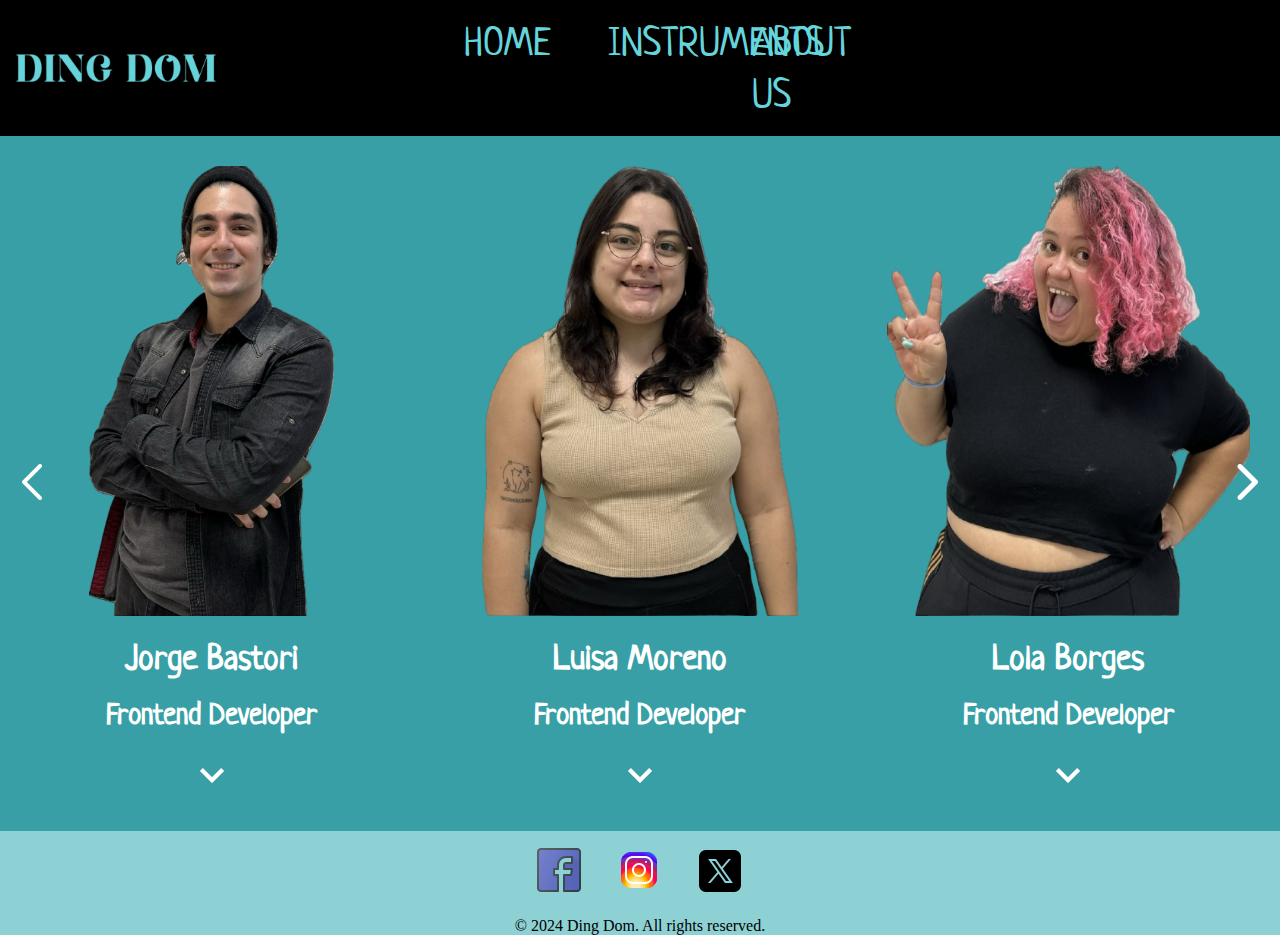
<file: views/about-us.html>
<!DOCTYPE html>
<html lang="en">
<head>
    <meta charset="UTF-8">
    <meta name="viewport" content="width=device-width, initial-scale=1.0">
    <link rel="preconnect" href="https://fonts.googleapis.com">
    <link rel="preconnect" href="https://fonts.gstatic.com" crossorigin>
    <link href="https://fonts.googleapis.com/css2?family=Neucha&display=swap" rel="stylesheet">
     <link rel="stylesheet" href="../css/style.css">
    <link rel="stylesheet" href="../css/about-us.css">
    <title>About Us</title>
</head>
<body>
    <header>
        <div class="contenedor">
            <img id="logo" src="../assets/images/logo-laptop.png" alt="This is the Ding Dom banner ">
           <button class="abrir-menu"> <img src="/assets/icons/icons8-menu-96.png" alt="amburguesa"></button>
            <nav class="nav" id="nav">
                <button id="cerrar"><img src="/assets/icons/icons8-x-64.png" alt="x"></button>
                <ul class="nav-list">
                  <li><a href="/index.html">HOME</a></li>
                  <li><a href="/views/instrument.html">INSTRUMENTS</a></li>
                  <li><a href="/views/about-us.html">ABOUT US</a></li>
               </ul>
            </nav> 
        </div>
    </header>
   
    <div class="contenedorfotos">
        <button id="retroceder"><img src="/assets/icons/atras.png" alt=""></button>
        
        <div>
            <img class="integrante" src="/assets/images/Fotos del equipo/Jorge.png" alt="Foto de un integrante del equipo">
            <h3>Jorge Bastori</h3>
            <h5>Frontend Developer</h5>
            <button class="ampliar"><img src="/assets/icons/Flecha_ampliar.png" alt="Boton abajo"></button>
            <p>He always brightens everyone's day, he's a partner you wish you had,Passionate about video game programming and music.!A great workmate¡.</p>
        </div>

        <div>
            <img class="integrante" src="/assets/images/Fotos del equipo/Luisa.png" alt="Foto de un integrante del equipo">
            <h3>Luisa Moreno</h3>
            <h5>Frontend Developer</h5>
            <button class="ampliar"><img src="/assets/icons/Flecha_ampliar.png" alt="Boton abajo"></button>
            <p>She is a very kind person always giving a hand to those who need it most, A very intelligent person capable of everything. !A great work partner¡</p>
        </div>

        <div>
            <img class="integrante" src="/assets/images/Fotos del equipo/Lola.png" alt="Foto de un integrante del equipo">
            <h3>Lola Borges</h3>
            <h5>Frontend Developer</h5>
            <button class="ampliar"><img src="/assets/icons/Flecha_ampliar.png" alt="Boton abajo"></button>
            <p>A friend a great companion always making friends wherever she goes with a cheerful smile, a great follower of the kitchen. !A great work partner¡</p>
        </div>

        <div>
            <img class="integrante" src="/assets/images/Fotos del equipo/Jiale.png" alt="Foto de un integrante del equipo">
            <h3>Jiale Chen</h3>
            <h5>Frontend Developer</h5>
            <button class="ampliar"><img src="/assets/icons/Flecha_ampliar.png" alt="Boton abajo"></button>
            <p>A friend who always makes an effort, A friend who loves video games, always teaching others, he likes programming very much. !A great work partner¡</p>
        </div>

        <div>
            <img class="integrante" src="/assets/images/Fotos del equipo/Hassan.png" alt="Foto de un integrante del equipo">
            <h3>Hassan Isse</h3>
            <h5>Frontend Developer</h5>
            <button class="ampliar"><img src="/assets/icons/Flecha_ampliar.png" alt="Boton abajo"></button>
            <p>A traveler a good companion always trying to move forward an example to be followed  always kind to people, proud of the place where he was born. !A great work partner¡</p>
        </div>

        <div>
            <img class="integrante" src="/assets/images/Fotos del equipo/Harshdeep.png" alt="Foto de un integrante del equipo">
            <h3>Harshdeep Singh</h3>
            <h5>Frontend Developer</h5>
            <button class="ampliar"><img src="/assets/icons/Flecha_ampliar.png" alt="Boton abajo"></button>
            <p>A friend and colleague who always strives to move forward, always attentive to others and with a cheerful smile. !A great work partner¡</p>
        </div>

        <div>
            <img class="integrante" src="/assets/images/Fotos del equipo/Juan.png" alt="Foto de un integrante del equipo">
            <h3>Juan Gonzales</h3>
            <h5>Frontend Developer</h5>
            <button class="ampliar"><img src="/assets/icons/Flecha_ampliar.png" alt="Boton abajo"></button>
            <p>A person who tries hard even though he is not very intelligent, always practices and tries hard, a great partner who will have your back. !A great work partner¡</p>
        </div>

        <div>
            <img class="integrante" src="/assets/images/Fotos del equipo/IMG_0521-removebg-preview.png" alt="Foto de un integrante del equipo">
            <h3>Faryal Chaudhry</h3>
            <h5>Frontend Developer</h5>
            <button class="ampliar"><img src="/assets/icons/Flecha_ampliar.png" alt="Boton abajo"></button>
            <p>She is a very disciplined colleague , always attentive to listen to others a reliable co-worker. !A great work partner¡</p>
        </div>    
        
        <button id="avanzar"><img src="/assets/icons/adelante.png" alt=""></button>

    </div>

    <footer>
        <p class="iconos-mover">
        <a href="https://es-es.facebook.com/" target="_blank"><img src="/assets/icons/icons8-facebook-48(1).png" alt="Icon facebook"></a>
        <a href="https://www.instagram.com/" target="-blank"><img src="/assets/icons/icons8-instagram-48(1).png" alt="Icon instagram"></a>
        <a href="https://x.com/?lang=en" target="_blank"><img src="/assets/icons/icons8-x-50.png" alt="Icon x"></a>    
        </p>
        <p class="parrafo-footer">© 2024 Ding Dom. All rights reserved.</p>

    </footer>
        
    <script src="/js/index.js"></script>
    <script src="/js/about-us.js"></script>
</body>
</html>
</file>
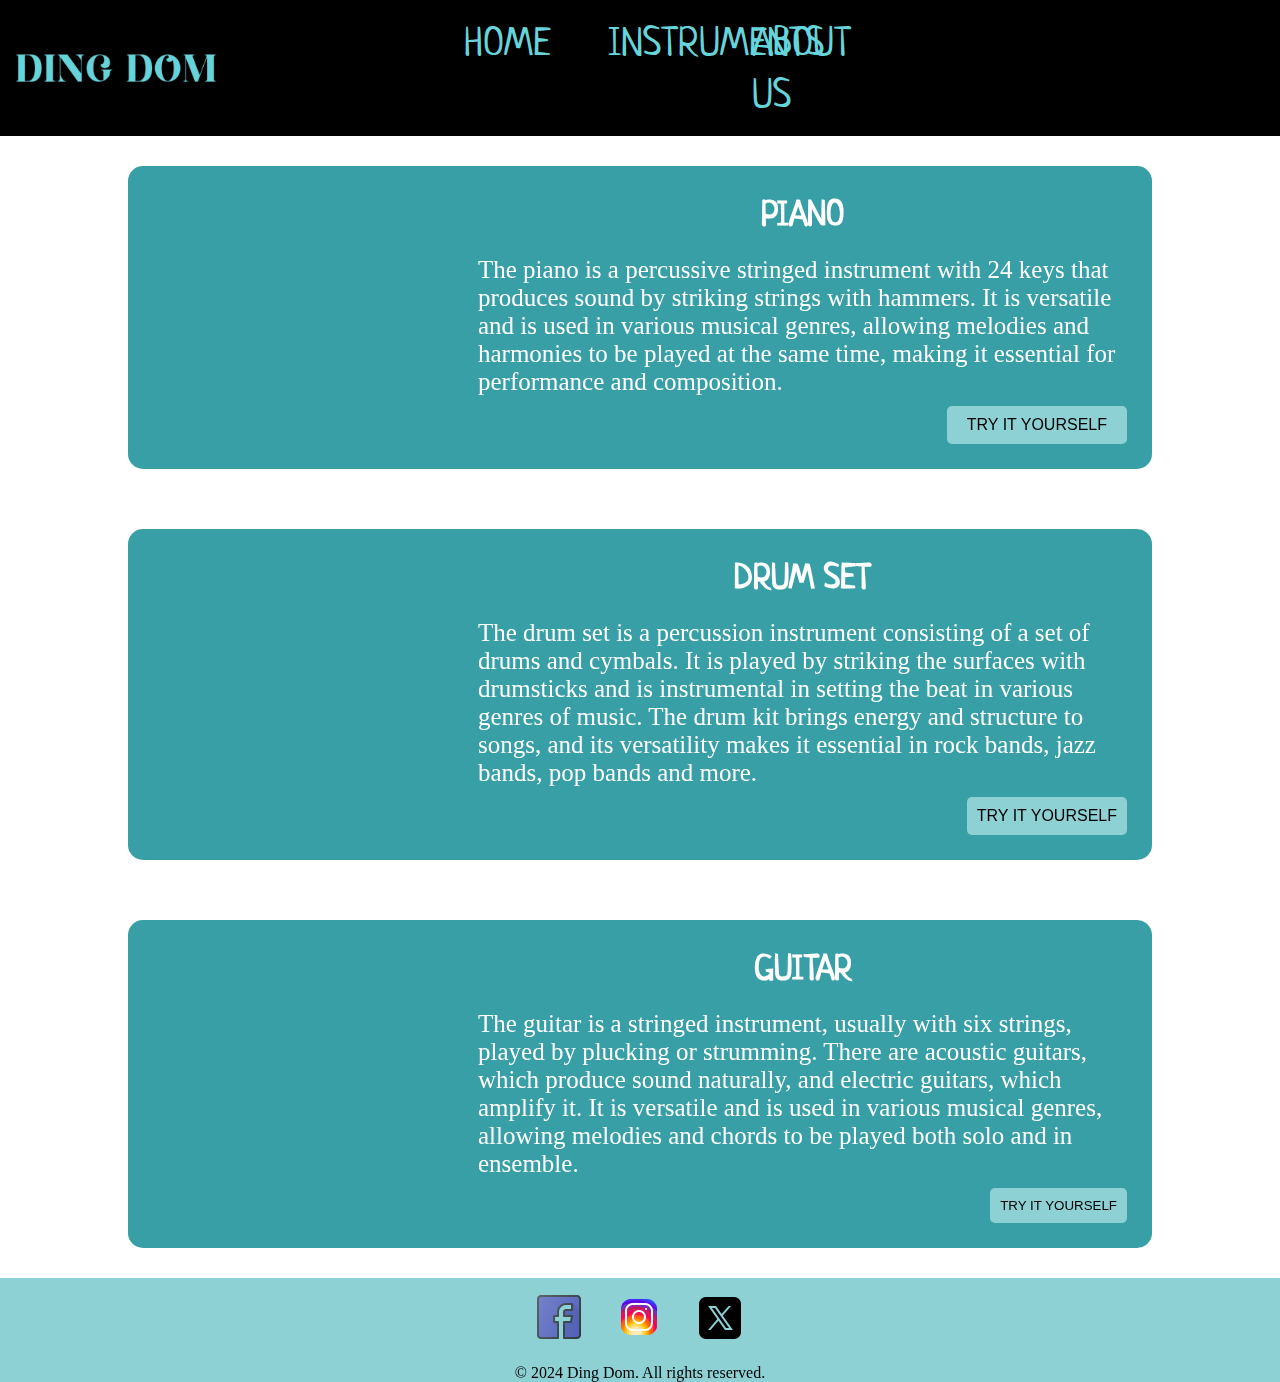
<file: views/instrument.html>
<!DOCTYPE html>
<html lang="en">
<head>
    <meta charset="UTF-8">
    <meta name="viewport" content="width=device-width, initial-scale=1.0">
    <link rel="preconnect" href="https://fonts.googleapis.com">
    <link rel="preconnect" href="https://fonts.gstatic.com" crossorigin>
    <link href="https://fonts.googleapis.com/css2?family=Neucha&display=swap" rel="stylesheet">
    <link rel="stylesheet" href="../css/style.css">
    <link rel="stylesheet" href="../css/instruments.css">
    <link rel="stylesheet" href="/css/guitar.css">
    <link rel="stylesheet" href="/css/tambor.css">
    <link rel="stylesheet" href="/css/piano.css">
    <title>Instruments</title>
</head>
<body>
    <header>
        <div class="contenedor">
            <img id="logo" src="/assets/images/logo-laptop.png" alt="This is the Ding Dom banner ">
           <button class="abrir-menu"> <img src="../assets/icons/icons8-menu-96.png" alt="amburguesa"></button>
            <nav class="nav" id="nav">
                <button id="cerrar"><img src="/assets/icons/icons8-x-64.png" alt="x"></button>
                <ul class="nav-list">
                  <li><a href="/index.html">HOME</a></li>
                  <li><a href="/views/instrument.html">INSTRUMENTS</a></li>
                  <li><a href="/views/about-us.html">ABOUT US</a></li>
               </ul>
            </nav> 
        </div>
    </header>

    <main>

        <div class="contenedores">
            <iframe  src="https://www.youtube.com/embed/3gZC5763wYk?si=W4FFARglyPJ0vaJi" title="YouTube video player" frameborder="0" allow="accelerometer; autoplay; clipboard-write; encrypted-media; gyroscope; picture-in-picture; web-share" referrerpolicy="strict-origin-when-cross-origin" allowfullscreen></iframe>
            <div>
                <h2>PIANO</h2>
                <p>The piano is a percussive stringed instrument with 24 keys that produces sound by striking strings with hammers. It is versatile and is used in various musical genres, allowing melodies and harmonies to be played at the same time, making it essential for performance and composition.</p>
                 <!-- Botón para abrir el modal -->
                <button id="openModal">TRY IT YOURSELF</button>
            </div>
                <!-- Modal -->
            <div id="modal" class="modal">
                <div class="modal-content">
                    <span class="close-btn">&times;</span>
                    <h2>STARTS TO PLAY</h2>
                    <div class="main">
                        <div class="container">
                            <div class="piano-container">
                            </div>
                        </div>
                    </div>
                    <img src="/assets/images/rotate-your-phone-landscape-icon-free-vector-removebg-preview.png" alt="">

                </div>
            </div>        
        </div>

        <div class="contenedores">
            <iframe src="https://www.youtube.com/embed/2xc55G7vVxg?si=80ChZe_rNLkNNWXw" title="YouTube video player" frameborder="0" allow="accelerometer; autoplay; clipboard-write; encrypted-media; gyroscope; picture-in-picture; web-share" referrerpolicy="strict-origin-when-cross-origin" allowfullscreen></iframe>
            <div>
                <h2>DRUM SET</h2>
                <p>The drum set is a percussion instrument consisting of a set of drums and cymbals. It is played by striking the surfaces with drumsticks and is instrumental in setting the beat in various genres of music. The drum kit brings energy and structure to songs, and its versatility makes it essential in rock bands, jazz bands, pop bands and more.</p>
                <button id="openModal1">TRY IT YOURSELF</button>
            </div>   
                    <!-- Modal -->
                <div id="modal1" class="modal1">
                    <div class="modal-content1">
                        <span class="close-btn1">&times;</span>
                            <div class="drumkit">
                                <div class="drum kick kick-1" data-note="kick"></div>
                                <div class="drum kick kick-r" data-note="kick2"></div>
                                <div class="drum snare" data-note="snare"></div>
                                <div class="drum cymbal hithat" data-note="hithat"></div>
                                <div class="drum tom tom1" data-note="tom1"></div>
                                <div class="drum tom tom2" data-note="tom2"></div>
                                <div class="drum tom tom3" data-note="tom3"></div>
                                <div class="drum cymbal crash1" data-note="crash1"></div>
                                <div class="drum cymbal crash2" data-note="crash2"></div>
                            </div>
                        <audio id="kick" src="../assets/sonido/kick.wav" hidden preload="auto"></audio>
                        <audio id="kick2" src="../assets/sonido/kick.wav" hidden preload="auto"></audio>
                        <audio id="snare" src="../assets/sonido/snare.wav" hidden preload="auto"></audio>
                        <audio id="hithat" src="../assets/sonido/hihat.wav" hidden preload="auto"></audio>
                        <audio id="tom1" src="../assets/sonido/tom1.wav" hidden preload="auto"></audio>
                        <audio id="tom2" src="../assets/sonido/tom2.wav" hidden preload="auto"></audio>
                        <audio id="tom3" src="../assets/sonido/tom3.wav" hidden preload="auto"></audio>
                        <audio id="crash1" src="../assets/sonido/crash1.wav" hidden preload="auto"></audio>
                        <audio id="crash2" src="../assets/sonido/crash2-VEED.mp3" hidden preload="auto"></audio>
                    </div>
                </div>
        </div>

        
        <div class="contenedores">
            <iframe src="https://www.youtube.com/embed/lnrV4EFYxm4?si=1Lcr7LywYFgh1ao-" title="YouTube video player" frameborder="0" allow="accelerometer; autoplay; clipboard-write; encrypted-media; gyroscope; picture-in-picture; web-share" referrerpolicy="strict-origin-when-cross-origin" allowfullscreen></iframe>
            <div>
                <h2>GUITAR</h2>
                <p>The guitar is a stringed instrument, usually with six strings, played by plucking or strumming. There are acoustic guitars, which produce sound naturally, and electric guitars, which amplify it. It is versatile and is used in various musical genres, allowing melodies and chords to be played both solo and in ensemble.</p>
                <button id="openModal2">TRY IT YOURSELF</button>
            </div>    
            <div id="modal2" class="modal2">
                <div class="modal-content2">
                    <span class="close-btn2">&times;</span>
                    <h2>STARTS TO PLAY</h2>
                    <div class="guitar-container">
                        <img src="/assets/images/guitar_base.png" alt="Guitar" class="guitar-image">
                        <div class="string" id="string1" data-freq="329.63"></div>
                        <div class="string" id="string2" data-freq="246.94"></div>
                        <div class="string" id="string3" data-freq="196.00"></div>
                        <div class="string" id="string4" data-freq="146.83"></div>
                        <div class="string" id="string5" data-freq="110.00"></div>
                        <div class="string" id="string6" data-freq="82.41"></div>
                    </div>
                </div>
                  
            </div>
        </div>

    </main>


    <footer>
        <div class="iconos-mover">
            <a href="https://es-es.facebook.com/" target="_blank"><img src="/assets/icons/icons8-facebook-48(1).png" alt="Icon facebook"></a>
            <a href="https://www.instagram.com/" target="-blank"><img src="/assets/icons/icons8-instagram-48(1).png" alt="Icon instagram"></a>
            <a href="https://x.com/?lang=en" target="_blank"><img src="/assets/icons/icons8-x-50.png" alt="Icon x"></a>    
        </div>
        <p class="parrafo-footer">© 2024 Ding Dom. All rights reserved.</p>

    </footer>
        
    <script src="/js/index.js"></script>
    <script src="/js/tambor.js"></script>
    <script src="/js/guitar.js"></script>
    <script src="/js/piano.js"></script>

</body>
</html>
</file>
<file: css/style.css>
/* Sets padding and margin to 0 for the body, and applies border-box sizing */
body {
    padding: 0;
    margin: 0;
    box-sizing: border-box;
}

/*--------------- This is the navigation styling --------------------------*/

/* Sets the font for all paragraph text to 'Lato' */
p {
    font-family: 'Lato';
}

/* Sets font family to "Neucha" for all heading elements */
h1, h2, h3, h4, h5 {
    font-family: "Neucha";
}

/* Applies "Neucha" font to all anchor tags */
a {
    font-family: "Neucha";
}

/* Container for navigation, aligns items with flexbox, centers text,
spaces items between, adds padding, background color, and sets height */
.contenedor {
    display: flex;
    text-align: center;
    justify-content: space-between;
    align-items: center;
    padding: 1rem;
    background-color: black;
    /* height: 65px; */
    /* margin-bottom: 0; */
    /* margin-top: 300px; */
}

#logo{
    width: 200px;
}

.nav-list {
    list-style-type: none;
    display: flex;
    gap: 9rem; /* Ajusta el espacio entre los elementos */
    margin-left: -800px; /* Empuja la lista a la derecha */
    font-size: 40px; /* Ajusta el tamaño si es necesario */
}

.nav-list a {
  
    color: #65D5DB; /* Color del texto */
    text-decoration: none;
}
/* Navigation links styling: removes underline and applies color */
.nav-list li a {
     text-decoration: none;
     color: #65D5DB;
}

/* Hide the menu open button by default */
.abrir-menu {
    display: none;
}

/* Hide the close button by default */
#cerrar {
    display: none;
}

/* Footer styling: sets background color, full width, and text color */
footer {
    background-color: #8ED1D5;
    width: 100%;
    color: white;
}

/* Paragraph styling in footer: black text, center alignment, no padding/margin */
.parrafo-footer {
    color: black;
    text-align: center;
    padding: 0;
    margin: 0;
}

/* Icons styling in footer: centers them with flexbox, padding, and spacing */
.iconos-mover {
    display: flex;
    justify-content: center;
    padding: 15px;
    gap: 2rem;
}

/* ---------- Media Query for screens 768px and smaller ---------- */
@media (max-width: 799px) {

    
    .contenedor{
        margin-top: 130px;
    }

    /* Flexbox for nav items, space between items, and increases font size */
    .nav-list {
        list-style-type: none;
        display: flex;
        gap: 3rem;
        font-size: 25px;
        
    }

    /* Show the menu button with black background for smaller screens */
    .abrir-menu {
        display: block;
        background-color: black;
        border: black;
        margin-left: -97px;
        margin-top: -6px;
    }

    /* Logo styling: sets dimensions and margins */
    #logo {
        width: 250px;
        margin-top: 0;
    }

    /* Menu button image size */
    .abrir-menu img {
        width: 45px;
        

        
    }

    /* Shows the close button with black background */
    #cerrar {
        display: block;
        background-color: black;
        border: black;
    }

    /* Close button image size */
    #cerrar img {
        width: 30px;
    }

    /* Sets nav container as invisible by default with hidden visibility */
    .nav {
        opacity: 0;
        visibility: hidden;
        z-index: 1;
    }

    /* Sets black background and width for nav container */
    .nav div {
        background-color: black;
        width: 270px;
    }

    /* Positions close button within the nav container */
    .nav #cerrar {
        margin-left: 200px;
        margin-bottom: 50px;
        margin-top: 10px;
    }

    /* Makes nav container a vertical, column-aligned menu */
    .nav {
        flex-direction: column;
        align-items: end;
        gap: 1rem;
        top: 0;
        right: 0;
        bottom: 0;
        background-color: black;
        box-shadow: 0 0 0 1000vmax rgba(0, 0, 0, .5);
        display: flex;
        z-index: 990;
        margin-left: -410px;
        transform: translate(7%, -25%);
        opacity: visible;
    }

    /* Applies visible style to nav when active */
    .nav.visible {
        opacity: 1000;
        visibility: visible;
    }

    /* Makes nav list a column and applies bottom margin */
    .nav-list {
         flex-direction: column;
         margin-bottom: 730px;
    }

    /* Ensures image is positioned below other elements */
    .imagen-debajo img {
        z-index: 0;
    }
}
</file>
<file: css/about-us.css>
*{
    padding: 0;
    margin: 0;
    box-sizing: border-box;
    max-width: 100%;
}

.contenedorfotos{
    width: 100%;
    height: 80%;
    padding: 30px;
    background-color: #379FA5;
    position: relative;
    display: flex;
    text-align: center;
    align-items: center;
    gap: 65px;
    justify-content: center;
}

.integrante{
    height: 450px;
}

.contenedorfotos div{
    display: none;
    
}

.contenedorfotos div.activo{
    display: block;
    width: 30%;
}

.contenedorfotos p, h3, h5{
    color: white;
    text-align: center;
    margin: 15px;
}

.contenedorfotos h3{
    font-size: 35px;
}

.contenedorfotos h5{
    font-size: 30px;
}

.contenedorfotos p{
    font-size: 25px;
    text-align: center;
    display: none;
}

button{
    border: none; 
    background: none;
    padding: 0; 
    cursor: pointer;
}

#retroceder,
#avanzar {
    position: absolute;
}    

#retroceder {
    left: 10px;
}

#avanzar {
    right: 10px;
}


@media (min-width: 800px) {

    .contenedorfotos .activo {
        display: flex; 
        gap: 55px;
        align-items: center;
        justify-content: center;
    }
    .contenedorfotos .activo .elemento {
        flex: 1 1 30%; 
    }
}
</file>
<file: css/instruments.css>
*{
    padding: 0;
    margin: 0;
    box-sizing: border-box;
    max-width: 100%;
}


main{
    display: flex;
    flex-direction: column;
    align-items: center;
}


.contenedores{
    max-width: 80%;
    height: auto;
    background-color: #379FA5;
    border-radius: 15px;
    margin: 30px;
    padding: 25px;
    display: flex; 
    flex-direction: column;
}

.contenedores iframe{
    max-width: 100%;
    height: 250px;
    border-radius: 10px;
    
}

.contenedores h2{
    font-size: 35px;
    color: white;
    text-align: center;
}

.contenedores p{
    font-size: 25px;
    color: white;
    text-align: left;
}

.contenedores button{
    padding: 10px;
    background-color: #8ED1D5;
    border: none;
    border-radius: 5px;
    margin-top: 10px; 
    cursor: pointer;
    float: right;
}

.contenedores button:hover {
    background-color: #6BA8B1; 
    transform: scale(1.1);
}


@media (min-width: 1024px){
    .contenedores{
        display: flex;
        flex-direction: row;
        gap: 25PX;
        align-items: center; 
    }
}
</file>
<file: css/guitar.css>
#openModal {
  padding: 10px 20px; /* Añade espacio dentro del botón: 10px arriba y abajo, 20px a los lados. */
  font-size: 16px; /* Establece el tamaño de fuente en 16 píxeles. */
  cursor: pointer; /* Cambia el cursor a una mano al pasar sobre el botón, indicando que es clickeable. */
} /* Estilos del Modal */
.modal2 {
  display: none; /* Oculta el modal por defecto. */
  position: fixed; /* Fija el modal en la pantalla, evitando que se desplace con el contenido. */
  top: 0; /* Coloca el modal en la parte superior de la ventana. */
  left: 0; /* Coloca el modal en el lado izquierdo de la ventana. */
  width: 100%; /* Hace que el modal ocupe todo el ancho de la ventana. */
  height: 100%; /* Hace que el modal ocupe toda la altura de la ventana. */
  background-color: rgba(
    0,
    0,
    0,
    0.5
  ); /* Fondo negro semi-transparente para crear un efecto de superposición. */
  justify-content: center; /* Centra el contenido del modal horizontalmente. */
  align-items: center; /* Centra el contenido del modal verticalmente. */
  z-index: 10; /* Asegura que el modal esté por encima de otros elementos (con un z-index más bajo). */
}
.modal-content2 {
  position: relative; /* Permite que los elementos dentro del modal se posicionen relativos a este. */
  background-color: #35a6a6; /* Establece un color de fondo turquesa para el contenido del modal. */
  width: 90%; /* Hace que el contenido ocupe el 90% del ancho del modal. */
  max-width: 1200px; /* Limita el ancho máximo a 600 píxeles. */
  padding: 20px; /* Añade un espacio interno de 20 píxeles alrededor del contenido. */
  border-radius: 10px; /* Redondea las esquinas del contenido del modal. */
  text-align: center; /* Centra el texto dentro del contenido del modal. */
  color: white; /* Establece el color del texto en blanco. */
}

.modal2 img {
  display: none;

}


.close-btn2 {
  position: absolute; /* Posiciona el botón de cerrar absolutamente dentro del modal. */
  top: 10px; /* Coloca el botón 10 píxeles desde la parte superior del modal. */
  right: 10px; /* Coloca el botón 10 píxeles desde el lado derecho del modal. */
  font-size: 24px; /* Establece el tamaño de fuente del botón de cerrar en 24 píxeles. */
  cursor: pointer; /* Cambia el cursor a una mano al pasar sobre el botón, indicando que es clickeable. */
  color: white; 
}


.guitar-container {
    position: relative; 
    width: 700px; 
    margin: 0 auto; 
}

.guitar-image {
    width: 100%; 
    display: block; 
}

#string1 { top: 31%; } 
#string2 { top: 38%; } 
#string3 { top: 45%; } 
#string4 { top: 52%; } 
#string5 { top: 59%; } 
#string6 { top: 66%; } 

/* Definición de la animación de vibración */
@keyframes vibrate {
    0% { transform: rotate(0deg); } 
    25% { transform: rotate(1deg); } 
    50% { transform: rotate(0deg); } 
    75% { transform: rotate(-1deg); } 
    100% { transform: rotate(0deg); } 
}

.string {
    position: absolute;
    width: 100%;
    height: 5px;
    background: linear-gradient(to bottom, rgb(87, 87, 87), rgb(141, 141, 141));
    left: 0;
    transform-origin: left center;
}

.string.active {
    animation: vibrate 0.3s ease-out;
}
</file>
<file: css/tambor.css>
/*---------------------------tambor------------------------------------------*/
#openModal1 {
    padding: 10px 10px; /* Añade espacio dentro del botón: 10px arriba y abajo, 20px a los lados. */
    font-size: 16px; /* Establece el tamaño de fuente en 16 píxeles. */
  } 
  /* Estilos del Modal */
  .modal1 {
    display: none; /* Oculta el modal por defecto. */
    position: fixed; /* Fija el modal en la pantalla, evitando que se desplace con el contenido. */
    top: 0; /* Coloca el modal en la parte superior de la ventana. */
    left: 0; /* Coloca el modal en el lado izquierdo de la ventana. */
    width: 100%; /* Hace que el modal ocupe todo el ancho de la ventana. */
    height: 100%; /* Hace que el modal ocupe toda la altura de la ventana. */
    background-color: rgba(    0,    0,    0,    0.5  ); /* Fondo negro semi-transparente para crear un efecto de superposición. */
    justify-content: center; /* Centra el contenido del modal horizontalmente. */
    align-items: center; /* Centra el contenido del modal verticalmente. */
    z-index: 10; /* Asegura que el modal esté por encima de otros elementos (con un z-index más bajo). */
  }
  .modal-content1 {
    position: relative; /* Permite que los elementos dentro del modal se posicionen relativos a este. */
    background-color: #35a6a6; /* Establece un color de fondo turquesa para el contenido del modal. */
    width: 80%; /* Hace que el contenido ocupe el 90% del ancho del modal. */
    max-width: 1300px; /* Limita el ancho máximo a 600 píxeles. */
    padding: 20px; /* Añade un espacio interno de 20 píxeles alrededor del contenido. */
    border-radius: 10px; /* Redondea las esquinas del contenido del modal. */
    text-align: center; /* Centra el texto dentro del contenido del modal. */
    color: white; /* Establece el color del texto en blanco. */
  }
  
  .imagen-telefono{
    width: 4rem;
  }
  
  @media(min-width: 889px){
    .imagen-telefono{
      display: none;
    }
  }
  
  
  .close-btn1 {
    position: absolute; /* Posiciona el botón de cerrar absolutamente dentro del modal. */
    top: 10px; /* Coloca el botón 10 píxeles desde la parte superior del modal. */
    right: 10px; /* Coloca el botón 10 píxeles desde el lado derecho del modal. */
    font-size: 24px; /* Establece el tamaño de fuente del botón de cerrar en 24 píxeles. */
    cursor: pointer; /* Cambia el cursor a una mano al pasar sobre el botón, indicando que es clickeable. */
    color: white; /* Establece el color del texto del botón de cerrar en blanco. */
  }
  
  
  .drumkit{
    position: relative;
    height: 40vw;
  
  }
  /*------------------Estilo común para todos los tambores.------------------*/
  .drumkit div {
  /*--------------------------------------------------*/
    position:absolute;
    border-radius: 50%;
    font-size: 2vw;
    font-weight: 600;
    /*La propiedad letter-spacing en CSS se utiliza para controlar el espacio entre las letras de un texto. Específicamente, define la cantidad de espacio adicional que se debe aplicar entre cada carácter en un texto.*/
    letter-spacing: 2px;
    /*------------------------------------------------------------------------------------------------------------*/
    box-shadow: 5px 5px 15px rgba(0, 0, 0, .5);
    user-select: none;
  
  }
  
  
  /*after sirve para agregar contenido despues despues de un contenido de un elemento */
  .drumkit > div::after{
  /*-----------------------------------------------------------------------------*/
    content: "";
    position: absolute;
    top: 50%;
    left: 50%;
    transform: translate(-50%, -50%);
    border-radius: 50%;
  
  }
  
  .drumkit > div,
  .drumkit > div::after{ 
    display: flex;
    justify-content: center;
    align-items: center;
  
  }
  
  /*kick drums*/
  .kick{
    background-image: radial-gradient(#444, #111);
    width: 17vw;
    height: 17vw;
    border: 5px #a26c43 solid;
    bottom: 3em;
  
  }
  
  .drumkit .kick::after{
    content: "W";
    background-color: #505050;
    width: 50%;
    height: 50%;
    border-radius: 50%;
    z-index: 0;
    color: #fff;
  
  }
  
  .drumkit .kick-r::after{
    content: "R";
  
  
  }
  
  
  .kick-1{
    left: calc(50% - 20vw);
  
  }
  
  
  .kick-r{
    right: calc(50% - 20vw);
  
  }
  
  .snare{
    bottom: 15vw;
    left: calc(50% - 6vw);
    width: 12vw;
    height: 12vw;
    background-image: linear-gradient(
      #7c7c7c 0%,
      #eee 50%,
      #eee 60%,
      #ccc 70% );
      z-index: 1;
  }
  
  .snare::after{
    border: 2px #111 solid;
    width: 95%;
    height: 95%;
    background-color: #dfdfdf;
    z-index: -1;
  
  }
  .drumkit .snare::after{
    content: "E";
  }
  
  .tom {
    border: 4px #ffab6b solid;
    background-color: rgba(255, 255, 255, 0.4);
    z-index: 2;
  
  }
  
  .tom::after{
    width: 50%;
    height: 50%;
    background-color: rgba(0, 0, 0, .5);
  
  }
  /*------------------------------tom1-----------*/
  .drumkit .tom1::after{
    content: "Y";
  
  }
  
  .tom1{
    width: 10vw;
    height: 10vw;
    bottom: 11.5em;
    left: calc(50% - 20vw);
  
  }
  /*---------------------------------------------*/
  
  /*--------------------tom2-------------------*/
  
  .drumkit .tom2::after{
    content: "U";
  
  }
  
  .tom2{
    width: 12vw;
    height: 12vw;
    bottom: 13em;
    left: calc(50% - 9.8vw);
  
  }
  /*---------------------------------------------*/
  
  /*--------------------tom3-------------------*/
  .drumkit .tom3::after{
    content: "I";
  
  }
  
  .tom3{
    width: 14vw;
    height: 14vw;
    bottom: 12em;
    left: calc(50% + 3vw);
  
  }
  
  /*--------------------------------------------*/
  
  .cymbal{
    background-color: #a46944;
    background-image: radial-gradient(
      circle,
      #000 0,
      #000 2%,
      rgba(50, 30, 21, 0.75) 0,
      rgba(30, 50, 21, 0.75) 24%,
      rgba(255, 255, 255, 0) 24%),
      conic-gradient(
        rgba(255, 255, 255, 0.45) 0,
        rgba(255, 255, 255, 0.15) 5%,
        rgba(255, 255, 255, 0.75) 18%,
        rgba(255, 255, 255, 0.35) 34%,
        rgba(255, 255, 255, 0.73) 42%,
        rgba(255, 255, 255, 0.45) 46%,
        rgba(255, 255, 255, 0.15) 56%,
        rgba(255, 255, 255, 0.45) 64%,
        rgba(255, 255, 255, 0.75) 72%,
        rgba(255, 255, 255, 0.15) 81%,
        rgba(255, 255, 255, 0.3) 84%,
        rgba(255, 255, 255, 0.75) 90%,
        rgba(255, 255, 255, 0.75) 95%,
        rgba(255, 255, 255, 0.45) 98%,
        rgba(255, 255, 255, 0.5) 100%);
    background-blend-mode: overlay;
    z-index: 3;
  
  }
  
  .cymbal::after{
    width: 5%;
    height: 5%;
    background-color: #3a3939;
    border: 3px #000 solid;
    
  }
  /*------------------plato1-------------------*/
  .drumkit .hithat::after{
    content: "T";
  
  }
  
  .hithat {
    width: 13vw;
    height: 13vw;
    bottom: 4em;
    left: calc(50% + 18vw);
  
  }
  
  /*----------------------------------------*/
  
  
  /*------------------plato2---------------------*/
  .drumkit .crash1::after{
    content: "O";
  
  }
  
  .crash1{
    width: 14vw;
    height: 14vw;
    bottom: 10.8em;
    left: calc(50% + 18vw);
  
  }
  
  /*-----------------------------------------------*/
  
  /*--------------------------plato3----------------*/
  .drumkit .crash2::after{
    content: "Q";
  
  }
  
  .crash2{
    width: 14vw;
    height: 14vw;
    bottom: 7em;
    left:  calc(50% - 32vw);
  
  }
  
  /*-----------------------------------------------*/
  
  .drum-active{
    opacity: 0.5;
    
  }
  
  
  
  
  /*---------------------------------------------------------------------------*/
</file>
<file: css/piano.css>
#openModal {
  padding: 10px 20px; /* Añade espacio dentro del botón: 10px arriba y abajo, 20px a los lados. */
  font-size: 16px; /* Establece el tamaño de fuente en 16 píxeles. */
  cursor: pointer; /* Cambia el cursor a una mano al pasar sobre el botón, indicando que es clickeable. */
} /* Estilos del Modal */
.modal {
  display: none; /* Oculta el modal por defecto. */
  position: fixed; /* Fija el modal en la pantalla, evitando que se desplace con el contenido. */
  top: 0; /* Coloca el modal en la parte superior de la ventana. */
  left: 0; /* Coloca el modal en el lado izquierdo de la ventana. */
  width: 100%; /* Hace que el modal ocupe todo el ancho de la ventana. */
  height: 100%; /* Hace que el modal ocupe toda la altura de la ventana. */
  background-color: rgba(
    0,
    0,
    0,
    0.5
  ); /* Fondo negro semi-transparente para crear un efecto de superposición. */
  justify-content: center; /* Centra el contenido del modal horizontalmente. */
  align-items: center; /* Centra el contenido del modal verticalmente. */
  z-index: 10; /* Asegura que el modal esté por encima de otros elementos (con un z-index más bajo). */
}
.modal-content {
  position: relative; /* Permite que los elementos dentro del modal se posicionen relativos a este. */
  background-color: #35a6a6; /* Establece un color de fondo turquesa para el contenido del modal. */
  width: 90%; /* Hace que el contenido ocupe el 90% del ancho del modal. */
  max-width: 1200px; /* Limita el ancho máximo a 600 píxeles. */
  padding: 20px; /* Añade un espacio interno de 20 píxeles alrededor del contenido. */
  border-radius: 10px; /* Redondea las esquinas del contenido del modal. */
  text-align: center; /* Centra el texto dentro del contenido del modal. */
  color: white; /* Establece el color del texto en blanco. */
}

.modal img {
  display: none;

}


.close-btn {
  position: absolute; /* Posiciona el botón de cerrar absolutamente dentro del modal. */
  top: 10px; /* Coloca el botón 10 píxeles desde la parte superior del modal. */
  right: 10px; /* Coloca el botón 10 píxeles desde el lado derecho del modal. */
  font-size: 24px; /* Establece el tamaño de fuente del botón de cerrar en 24 píxeles. */
  cursor: pointer; /* Cambia el cursor a una mano al pasar sobre el botón, indicando que es clickeable. */
  color: white; /* Establece el color del texto del botón de cerrar en blanco. */
}
h2 {
  font-size: 24px; /* Establece el tamaño de fuente de los encabezados h2 en 24 píxeles. */
  margin: 0 0 20px; /* Elimina el margen superior e inferior, pero añade un margen inferior de 20 píxeles. */
}
.piano-container {
  background-color: #ccc; /* Establece un color de fondo gris claro para el contenedor del piano. */
  height: 400px; /* Establece la altura del contenedor del piano en 150 píxeles. */
  margin: 0 auto 20px; /* Centra el contenedor y añade un margen inferior de 20 píxeles. */
  border-radius: 5px; /* Redondea las esquinas del contenedor del piano. */
}
.piano-placeholder {
  line-height: 150px; /* Establece la altura de línea para centrar verticalmente el texto dentro del contenedor del piano. */
  color: #777; /* Establece el color del texto en un gris más oscuro. */
} /* Responsive Design - Versión en Vertical (portrait) */
@media (orientation: portrait) {
  .modal-content {
    width: 90%; /* Mantiene el ancho del contenido del modal en 90% para dispositivos en modo vertical. */
    max-width: 600px; /* Limita el ancho máximo a 600 píxeles. */
  }
  .piano-container {
    height: 150px; /* Mantiene la altura del contenedor del piano en 150 píxeles. */
  }
} /* Responsive Design - Versión en Horizontal (landscape) para móviles y tablets */
@media (orientation: landscape) and (max-width: 1024px) {
  .modal-content {
    width: 70%; /* Reduce el ancho del contenido del modal al 70% para dispositivos en modo horizontal. */
    max-width: 800px; /* Aumenta el ancho máximo a 800 píxeles. */
  }
  .piano-container {
    height: 100px; /* Reduce la altura del contenedor del piano a 100 píxeles. */
  }


  h2 {
    font-size: 18px; /* Reduce el tamaño de fuente del encabezado h2 a 18 píxeles. */
  }
} /* Ajustes adicionales para pantallas pequeñas (móvil) */
@media (max-width: 764px) {
  .modal-content {
    width: 90%; /* Mantiene el ancho del contenido del modal en 90% para pantallas pequeñas. */
  }
  .modal img {
    display: block;
    width: 50px;
    margin-top: -145px;
    margin-left: 150px;
  }
   
  .piano-container {
    height: 120px; /* Aumenta la altura del contenedor del piano a 120 píxeles. */
  }
}
@media (max-width: 480px) {
  h2 {
    font-size: 20px; /* Reduce el tamaño de fuente del encabezado h2 a 20 píxeles para pantallas muy pequeñas. */
  }
  .piano-container {
    height: 100px; /* Reduce la altura del contenedor del piano a 100 píxeles. */
  }
}


@media (max-width: 899px) {
  @import url("https://fonts.googleapis.com/css2?family=Poppins:wght@500&display=swap");
  * {
    margin: 0;
    padding: 0;
    font-family: "Poppins", sans-serif;
  }
  body {
    padding: 0;
    margin: 0;
  }



  .main {
    display: flex;
    justify-content: center;
    align-items: center;
    height: 250px;
    text-align: center;
  }
  .container > h1 {
    font-size: 60px;
    color: #333637;
    margin-bottom: 20px;
  }
  .piano-container {
    display: flex;
    justify-content: center;
    padding: 4em 1em 1em 1em;
    border-radius: 0.62em;
    background-color: transparent;
    box-shadow: 0 2em 4em rgba(7, 0, 53, 0.25);
    position: relative;
    margin-top: -150px;
  }




  .white-key {
    width: 4.37em;
    height: 17.5em;
    background-color: #ffffff;
    border-radius: 0 0 0.3em 0.3em;
    border: 2px solid #24272e;
    box-sizing: border-box;
    cursor: pointer;
  }
  .white-key:hover {
    background-color: #ebebeb;
  }
  .black-key {
    width: 2.5em;
    height: 10em;
    border-radius: 0 0 0.3em 0.3em;
    box-sizing: border-box;
    position: absolute;
    background-color: #070a0f;
    cursor: pointer;
  }
  .black-key:hover {
    background-color: #24272e;
  }
  .black-key:nth-child(1) {
    left: 3em;
  }
  .black-key:nth-child(2) {
    left: 6.5em;
  }
  .black-key:nth-child(3) {
    left: 13.3em;
  }
  .black-key:nth-child(4) {
    left: 16.7em;
  }
  .black-key:nth-child(5) {
    left: 20em;
  }
  .black-key:nth-child(6) {
    left: 26.7em;
  }
  .black-key:nth-child(7) {
    left: 30em;
  }
  .black-key:nth-child(8) {
    left: 36.8em;
  }
  .black-key:nth-child(9) {
    left: 40.3em;
  }
  .black-key:nth-child(10) {
    left: 43.5em;
  }
  .key-active {
    background-color: #ebebeb;
    transition: background-color 0.1s;
  }
  @media screen and (max-width: 1000px) {
    .piano-container {
      font-size: 0.7em;
    }
  }
  @media screen and (max-width: 700px) {
    .piano-container {
      font-size: 0.5em;
    }
  }
  @media screen and (max-width: 500px) {
    .piano-container {
      font-size: 0.3em;
    }
  }
}


@media (min-width: 900px) {
  @import url("https://fonts.googleapis.com/css2?family=Poppins:wght@500&display=swap");
  * {
    margin: 0;
    padding: 0;
    font-family: "Poppins", sans-serif;
  }
  body {
    padding: 0;
    margin: 0;
  }
  .main {
    display: flex;
    justify-content: center;
    align-items: center;
    height: 260px;
    text-align: center;

  }
  .container > h1 {
    font-size: 60px;
    color: #333637;
    margin-bottom: 20px;
  }
  .piano-container {
    display: flex;
    justify-content: center;
    padding: 4em 1em 1em 1em;
    border-radius: 0.62em;
    background-color: transparent;
    box-shadow: 0 2em 4em rgba(7, 0, 53, 0.25);
    position: relative;
  }
  .white-key {
    width: 4.37em;
    height: 17.5em;
    background-color: #ffffff;
    border-radius: 0 0 0.3em 0.3em;
    border: 2px solid #24272e;
    box-sizing: border-box;
    cursor: pointer;
  }
  .white-key:hover {
    background-color: #ebebeb;
  }
  .black-key {
    width: 2.5em;
    height: 10em;
    border-radius: 0 0 0.3em 0.3em;
    box-sizing: border-box;
    position: absolute;
    background-color: #070a0f;
    cursor: pointer;
  }
  .black-key:hover {
    background-color: #24272e;
  }
  .black-key:nth-child(1) {
    left: 4em;
  }
  .black-key:nth-child(2) {
    left: 8.37em;
  }
  .black-key:nth-child(3) {
    left: 17.12em;
  }
  .black-key:nth-child(4) {
    left: 21.5em;
  }
  .black-key:nth-child(5) {
    left: 25.87em;
  }
  .black-key:nth-child(6) {
    left: 34.62em;
  }
  .black-key:nth-child(7) {
    left: 39em;
  }
  .black-key:nth-child(8) {
    left: 47.75em;
  }
  .black-key:nth-child(9) {
    left: 52.12em;
  }
  .black-key:nth-child(10) {
    left: 56.5em;
  }
  .key-active {
    background-color: #ebebeb;
    transition: background-color 0.1s;
  }
  @media screen and (max-width: 1000px) {
    .piano-container {
      font-size: 0.7em;
    }
  }
  @media screen and (max-width: 700px) {
    .piano-container {
      font-size: 0.5em;
    }
  }
  @media screen and (max-width: 500px) {
    .piano-container {
      font-size: 0.3em;
    }
  }
}
</file>
